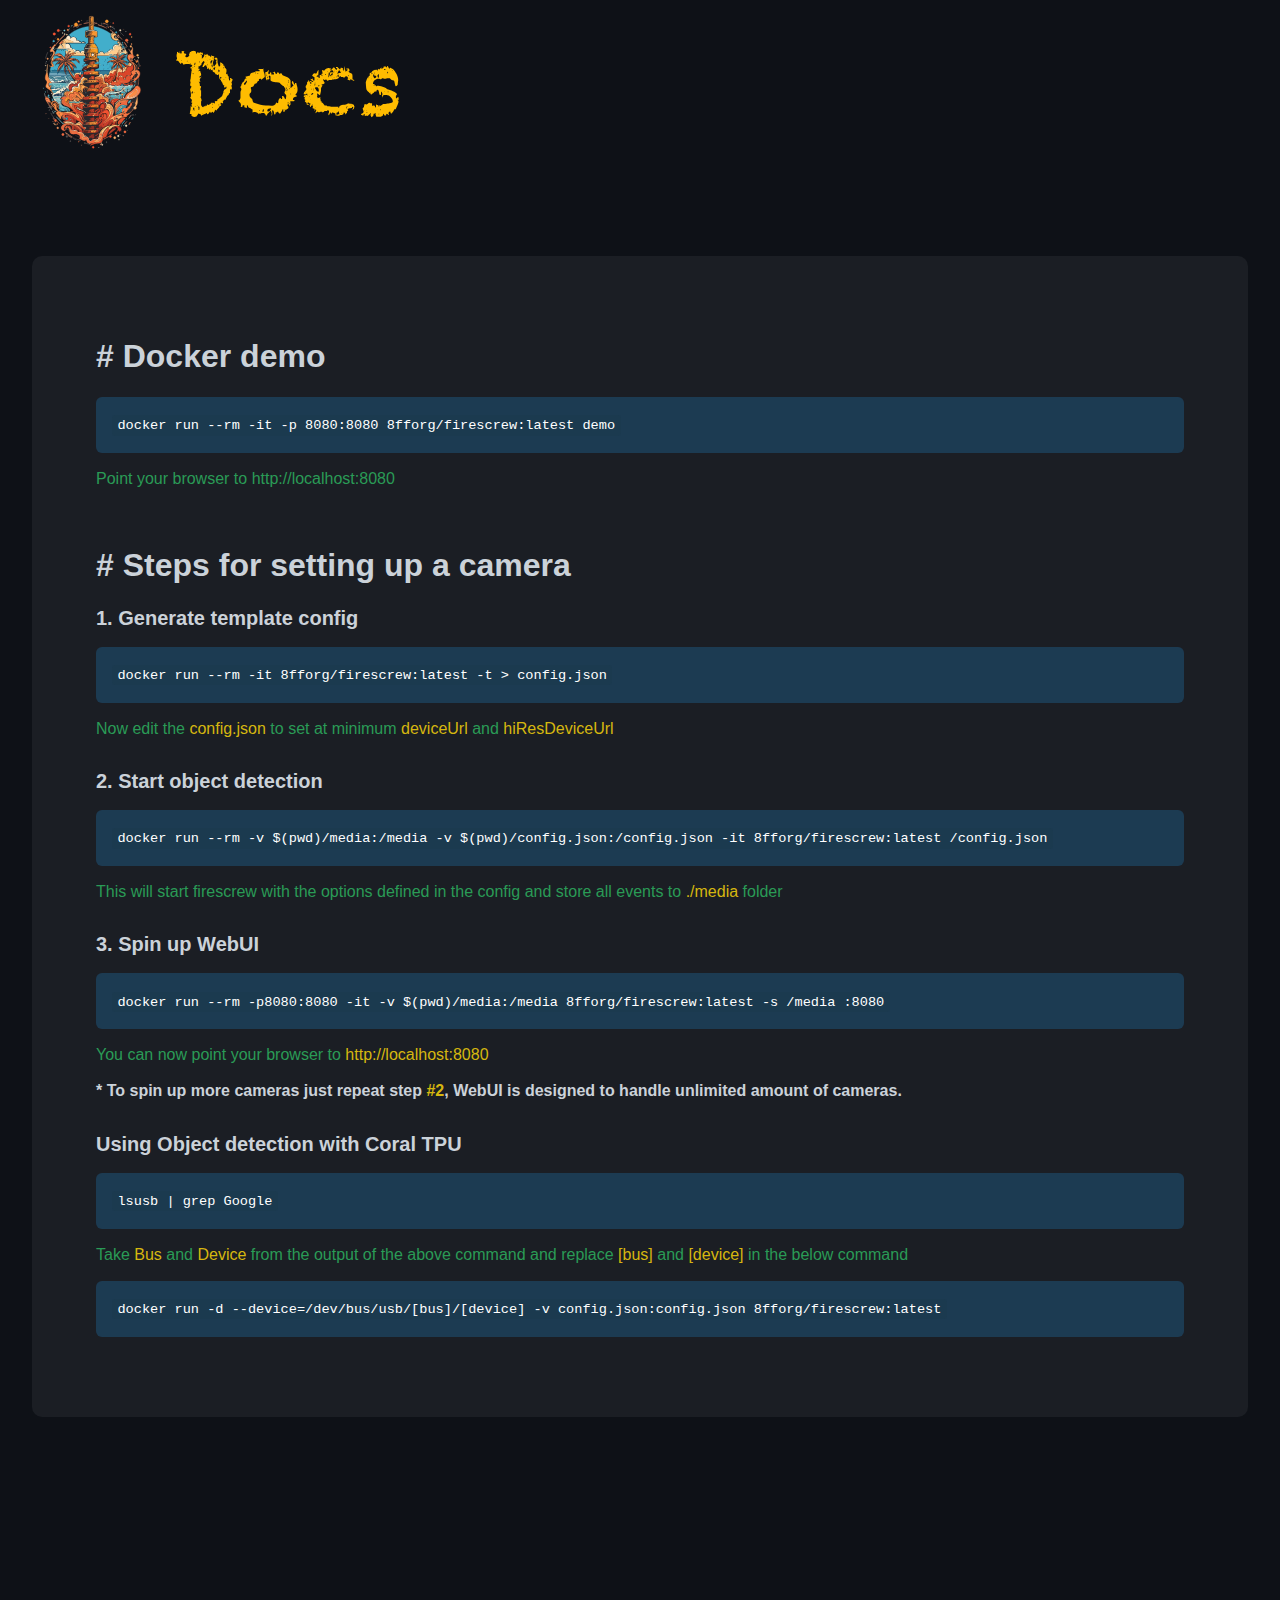
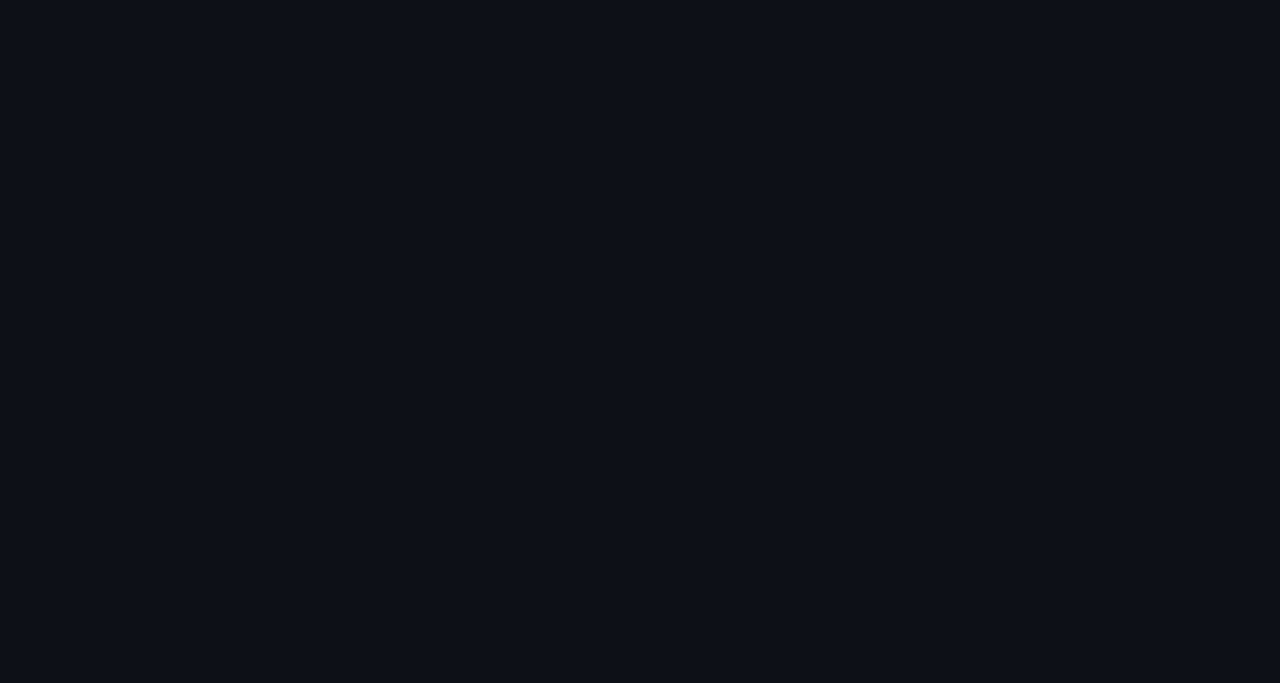
<file: doc/index.html>
<!DOCTYPE html>
<html lang="en">

<head>
  <meta charset="UTF-8">
  <meta name="viewport" content="width=device-width, initial-scale=1.0">
  <meta name="description" content="Firescrew Docs">
  <meta name="keywords" content="Firescrew, docs">
  <meta http-equiv="X-UA-Compatible" content="ie=edge">
  <title>Firescrew Docs</title>
  <link rel="icon" type="image/svg+xml" href="assets/favicon.svg">
  <link id="dynamic-css" rel="stylesheet" href="css/desktop.css">
  <link rel="stylesheet" href="css/common.css">
</head>

<body>
  <div class="contentWrapper">
    <object type="image/svg+xml" data="svg/desktop.svg" class="background"></object>
    <div class="linkDocsHeader" onclick="window.location.href='https://github.com/8ff/'"></div>
    <div class="linkQuickStart" onclick="window.location.href='https://github.com/8ff/firescrew'"></div>
    <div class="linkDocker" onclick="window.open('https://github.com/8ff/firescrew')"></div>
    <div class="codeArea">
      <h1># Docker demo</h1>
      <pre><code>docker run --rm -it -p 8080:8080 8fforg/firescrew:latest demo</code></pre>
      <h4 class="notice"> Point your browser to http://localhost:8080</h4>
      <br>
      <h1># Steps for setting up a camera</h1>
      <h3 class="noMarginTop">1. Generate template config</h3>
      <pre><code>docker run --rm -it 8fforg/firescrew:latest -t > config.json</code></pre>
      <h4 class="notice">Now edit the <span class="highlight">config.json</span> to set at minimum <span class="highlight">deviceUrl</span> and <span class="highlight">hiResDeviceUrl</span></h4>
      <h3>2. Start object detection</h3>
      <pre><code>docker run --rm -v $(pwd)/media:/media -v $(pwd)/config.json:/config.json -it 8fforg/firescrew:latest /config.json</code></pre>
      <h4 class="notice">This will start firescrew with the options defined in the config and store all events to <span class="highlight">./media</span> folder</h4>
      <h3>3. Spin up WebUI</h3>
      <pre><code>docker run --rm -p8080:8080 -it -v $(pwd)/media:/media 8fforg/firescrew:latest -s /media :8080</code></pre>
      <h4 class="notice">You can now point your browser to <span class="highlight"><a href class="no-blue-link">http://localhost:8080</a></span></h4>
      <h4>* To spin up more cameras just repeat step <span class="highlight">#2</span>, WebUI is designed to handle unlimited amount of cameras.</h5>
      <h3>Using Object detection with Coral TPU</h3>
      <pre><code>lsusb | grep Google</code></pre>
      <h4 class="notice">Take <span class="highlight">Bus</span> and <span class="highlight">Device</span> from the output of the above command and replace <span class="highlight">[bus]</span> and <span class="highlight">[device]</span> in the below command</h4>
      <pre><code>docker run -d --device=/dev/bus/usb/[bus]/[device] -v config.json:config.json 8fforg/firescrew:latest</code></pre>
    </div>
  </div>
  <script src="js/main.js"></script>
</body>

</html>
</file>
<file: doc/css/desktop.css>
html {
    background-color: #0e1117;
    margin: 0;
}

body {
    margin: 0;
}

.background {
    position: relative;
    z-index: -1;
    width: 100%;
    height: 100%;
}


.contentWrapper {
    position: relative;
    width: 100%;
    height: 100%;
}

#selection {
    position: absolute;
    background-color: rgba(255, 0, 0, 0.5);
    /* Red with transparency */
    border: 1px dashed rgb(79, 210, 23);
}

/****** LINKS ********/
.linkDocsHeader {
        position: absolute;
        top: 0;
        left: 0;
        margin-top: 3.59%;
        margin-left: 3.30%;
        width: 18.97%;
        height: 3.64%;
}

/* .linkQuickStart {
    position: absolute;
    top: 0;
    left: 0;
    margin-top: 15.95%;
    margin-left: 2.08%;
    width: 9.55%;
    height: 1.03%;
}

.linkDocker {
    position: absolute;
    top: 0;
    left: 0;
    margin-top: 18.54%;
    margin-left: 2.08%;
    width: 5.88%;
    height: 0.96%;
} */

.codeArea {
    display: block !important;
    padding: 5%;
    border-radius: 10px;
    background-color: #1b1e24;
    position: absolute;
    top: 0;
    left: 50%; /* Move it to the center horizontally */
    transform: translateX(-50%); /* Shift it back by half its width */
    margin-top: 20%;
    width: 85%;
    /* height: 83%; */
  }
</file>
<file: doc/css/common.css>
body {
    font-family: -apple-system, BlinkMacSystemFont, Segoe UI, Helvetica, Arial, sans-serif, Apple Color Emoji, Segoe UI Emoji;
    font-size: 16px;
    line-height: 1.5;
    color: #cbd2d9;
    word-wrap: break-word;
  }
  

h1, h2, h3, h4, h5, h6 {
    margin: 1rem 0;
    font-weight: 600;
    line-height: 1.25;
  }
  
  h1 {
    font-size: 2rem;
    padding-bottom: 0.3rem;
  }
  
  h2 {
    font-size: 1.5rem;
  }
  
  h3 {
    margin-top: 1.9rem;
    font-size: 1.25rem;
  }
  
  h4 {
    font-size: 1rem;
  }
  
  h5 {
    font-size: 0.875rem;
  }
  
  h6 {
    font-size: 0.85rem;
    color: #6a737d;
  }

  pre {
    font-family: 'SFMono-Regular', Consolas, 'Liberation Mono', Menlo, monospace;
    background-color: #218bd144;
    color: white;
    padding: 16px;
    overflow-x: auto;
    border-radius: 6px;
    line-height: 1.5;
  }
  

  code {
    font-family: 'SFMono-Regular', Consolas, 'Liberation Mono', Menlo, monospace;
    padding: 0.2em 0.4em;
    margin: 0;
    font-size: 85%;
    background-color: rgba(27,31,35,0.05);
    border-radius: 3px;
  }

  pre, code {
    font-family: 'SFMono-Regular', Consolas, 'Liberation Mono', Menlo, monospace;
  }
  
  
  /* ul {
    list-style-type: disc;
    margin-top: 0;
    margin-bottom: 0;
  }
  
  li {
    margin: 0.5em 0;
  }

  ol {
    list-style-type: decimal;
    margin-top: 0;
    margin-bottom: 0;
  }

  a {
    color: #0366d6;
    text-decoration: none;
  }
  
  a:hover {
    text-decoration: underline;
  } */

  /* blockquote {
    border-left: 4px solid #dfe2e5;
    padding-left: 1em;
    color: #6a737d;
    margin: 1em 0;
  }

  table {
    border-collapse: collapse;
    border-spacing: 0;
    border: 1px solid #dfe2e5;
    width: 100%;
  }
  
  th, td {
    border: 1px solid #dfe2e5;
    padding: 6px 13px;
  }
  
  th {
    font-weight: bold;
  }
  
  tr:nth-child(even) {
    background-color: #f6f8fa;
  }

  hr {
    border: 0;
    border-top: 1px solid #eaecef;
  }

  p {
    margin: 0 0 16px;
  } */

  .copy-message {
    font-size: 0.7rem;
    color: #28a745; /* green color */
    margin-left: 1rem;
  }

  .notice {
    color: #2a9b56;
    font-weight: 300;
  }

  .noMarginTop {
    margin-top : 0;
  }

  .highlight {
    color: rgb(214, 183, 15);
  }

  .no-blue-link {
    color: inherit;
    text-decoration: none;
  }
</file>
